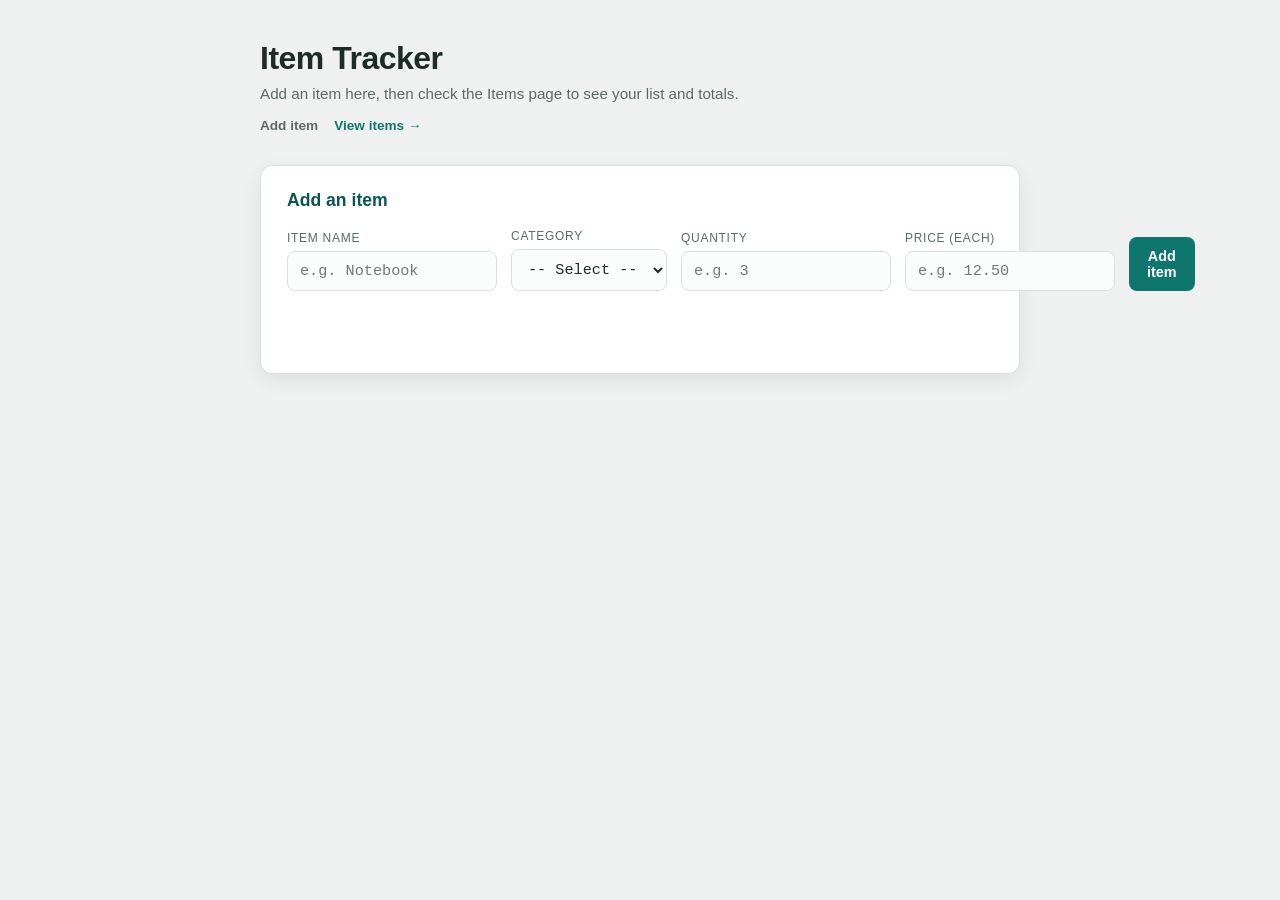
<file: index.html>
<!DOCTYPE html>
<html lang="en">
<head>
  <meta charset="UTF-8">
  <meta name="viewport" content="width=device-width, initial-scale=1.0">
  <title>Item Tracker — Add Item</title>
  <link rel="stylesheet" href="style.css">
</head>
<body>

  <div class="container">

    <header class="app-header">
      <h1>Item Tracker</h1>
      <p class="subtitle">Add an item here, then check the Items page to see your list and totals.</p>
      <nav class="page-nav">
        <span class="page-nav-current">Add item</span>
        <a href="list.html">View items &rarr;</a>
      </nav>
    </header>

    <!--
      novalidate turns OFF the browser's automatic form validation.
      We are NOT using required / type="number" / min / max anywhere.
      All checking happens ourselves, in script.js.
    -->
    <section class="card">
      <h2>Add an item</h2>
      <form id="item-form" novalidate>

        <div class="field">
          <label for="name">Item name</label>
          <input type="text" id="name" placeholder="e.g. Notebook">
        </div>

        <div class="field">
          <label for="category">Category</label>
          <select id="category">
            <option value="">-- Select --</option>
            <option value="Biscuit">Biscuit</option>
            <option value="Chips">Chips</option>
            <option value="Lays">Lays</option>
            <option value="Other">Other</option>
          </select>
        </div>

        <div class="field">
          <label for="qty">Quantity</label>
          <input type="text" id="qty" placeholder="e.g. 3">
        </div>

        <div class="field">
          <label for="price">Price (each)</label>
          <input type="text" id="price" placeholder="e.g. 12.50">
        </div>

        <button type="submit">Add item</button>

        <p class="error" id="form-error"></p>
        <p class="success" id="form-success"></p>
      </form>
    </section>

  </div>

  <script src="script.js"></script>
</body>
</html>
</file>
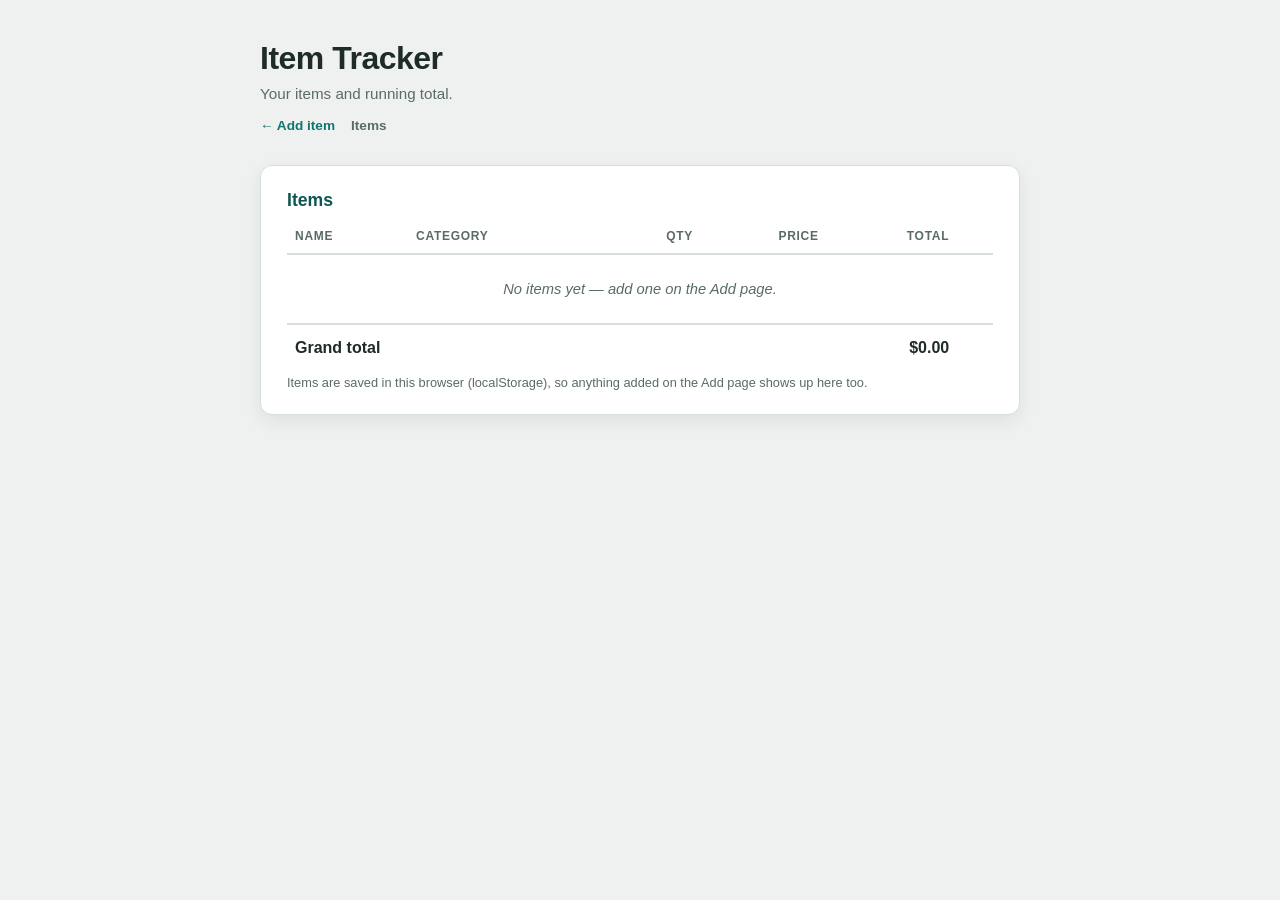
<file: list.html>
<!DOCTYPE html>
<html lang="en">
<head>
  <meta charset="UTF-8">
  <meta name="viewport" content="width=device-width, initial-scale=1.0">
  <title>Item Tracker — Items</title>
  <link rel="stylesheet" href="style.css">
</head>
<body>

  <div class="container">

    <header class="app-header">
      <h1>Item Tracker</h1>
      <p class="subtitle">Your items and running total.</p>
      <nav class="page-nav">
        <a href="index.html">&larr; Add item</a>
        <span class="page-nav-current">Items</span>
      </nav>
    </header>

    <section class="card">
      <h2>Items</h2>
      <table id="item-table">
        <thead>
          <tr>
            <th>Name</th>
            <th>Category</th>
            <th class="num">Qty</th>
            <th class="num">Price</th>
            <th class="num">Total</th>
            <th class="num"></th>
          </tr>
        </thead>
        <tbody id="item-rows">
          <!-- rows are built by list-script.js -->
        </tbody>
        <tfoot>
          <tr>
            <td colspan="4">Grand total</td>
            <td class="num" id="grand-total">$0.00</td>
            <td></td>
          </tr>
        </tfoot>
      </table>

      <p class="hint">Items are saved in this browser (localStorage), so anything added on the Add page shows up here too.</p>
    </section>

  </div>

  <script src="list-script.js"></script>
</body>
</html>
</file>
<file: style.css>
/* ===========================================================
   1. SETUP — color variables, resets
   =========================================================== */

:root {
  --bg: #eef1f0;
  --card: #ffffff;
  --ink: #1f2b27;
  --ink-soft: #5a6b65;
  --teal: #0f766e;
  --teal-dark: #0b5650;
  --red: #b3261e;
  --border: #d7e0dd;
  --shadow: rgba(15, 40, 35, 0.08);
}

* {
  box-sizing: border-box;
}

body {
  margin: 0;
  background: var(--bg);
  color: var(--ink);
  font-family: "Sora", "Segoe UI", sans-serif;
  padding: 40px 20px 80px;
}

.container {
  max-width: 760px;
  margin: 0 auto;
}

/* ===========================================================
   2. HEADER
   =========================================================== */

.app-header {
  margin-bottom: 32px;
}

.app-header h1 {
  font-size: 2rem;
  margin: 0 0 6px;
  letter-spacing: -0.5px;
}

.subtitle {
  margin: 0;
  color: var(--ink-soft);
  font-size: 0.95rem;
  line-height: 1.5;
}

.page-nav {
  display: flex;
  gap: 16px;
  margin-top: 12px;
  font-size: 0.85rem;
}

.page-nav a {
  color: var(--teal);
  text-decoration: none;
  font-weight: 600;
}

.page-nav a:hover {
  text-decoration: underline;
}

.page-nav-current {
  color: var(--ink-soft);
  font-weight: 600;
}

/* ===========================================================
   3. CARDS (form card + table card share this look)
   =========================================================== */

.card {
  background: var(--card);
  border: 1px solid var(--border);
  border-radius: 12px;
  box-shadow: 0 6px 18px var(--shadow);
  padding: 24px 26px;
  margin-bottom: 28px;
}

.card h2 {
  margin: 0 0 18px;
  font-size: 1.1rem;
  color: var(--teal-dark);
}

/* ===========================================================
   4. FORM — built with CSS grid, no framework classes
   =========================================================== */

#item-form {
  display: grid;
  grid-template-columns: 2fr 1fr 1fr 1fr auto;
  gap: 14px;
  align-items: end;
}

.field {
  display: flex;
  flex-direction: column;
  gap: 6px;
}

label {
  font-size: 0.75rem;
  text-transform: uppercase;
  letter-spacing: 0.06em;
  color: var(--ink-soft);
}

input,
select {
  font-family: "JetBrains Mono", "Courier New", monospace;
  font-size: 0.95rem;
  padding: 10px 12px;
  border: 1px solid var(--border);
  border-radius: 8px;
  background: #fbfdfc;
  color: var(--ink);
}

input:focus,
select:focus {
  outline: 2px solid var(--teal);
  outline-offset: 1px;
  border-color: var(--teal);
}

button[type="submit"] {
  font-family: inherit;
  font-weight: 600;
  font-size: 0.9rem;
  background: var(--teal);
  color: #fff;
  border: none;
  border-radius: 8px;
  padding: 11px 18px;
  cursor: pointer;
  transition: background 0.15s ease, transform 0.08s ease;
  height: fit-content;
}

button[type="submit"]:hover {
  background: var(--teal-dark);
}

button[type="submit"]:active {
  transform: translateY(1px);
}

.error {
  grid-column: 1 / -1;
  color: var(--red);
  font-size: 0.85rem;
  margin: 0;
  min-height: 1.1em;
}

.success {
  grid-column: 1 / -1;
  color: var(--teal-dark);
  font-size: 0.85rem;
  margin: 0;
  min-height: 1.1em;
}

/* ===========================================================
   5. TABLE
   =========================================================== */

table {
  width: 100%;
  border-collapse: collapse;
}

thead th {
  text-align: left;
  font-size: 0.75rem;
  text-transform: uppercase;
  letter-spacing: 0.06em;
  color: var(--ink-soft);
  border-bottom: 2px solid var(--border);
  padding: 0 8px 10px;
}

th.num, td.num {
  text-align: right;
}

tbody td {
  padding: 12px 8px;
  border-bottom: 1px solid var(--border);
  font-size: 0.92rem;
}

tbody tr:hover {
  background: rgba(15, 118, 110, 0.05);
}

.name-cell {
  font-weight: 600;
}

.del-btn {
  background: none;
  border: 1px solid var(--ink-soft);
  color: var(--ink-soft);
  border-radius: 6px;
  width: 26px;
  height: 26px;
  line-height: 1;
  cursor: pointer;
  font-size: 0.9rem;
}

.del-btn:hover {
  background: var(--red);
  border-color: var(--red);
  color: #fff;
}

tfoot td {
  padding: 14px 8px 4px;
  font-weight: 700;
  border-top: 2px solid var(--border);
}

.empty-row td {
  text-align: center;
  color: var(--ink-soft);
  font-style: italic;
  padding: 26px 8px;
}

.hint {
  margin: 14px 0 0;
  font-size: 0.8rem;
  color: var(--ink-soft);
}

/* ===========================================================
   6. RESPONSIVE — basic media query, no framework grid system
   =========================================================== */

@media (max-width: 600px) {
  #item-form {
    grid-template-columns: 1fr 1fr;
  }
  #item-form .field:first-child {
    grid-column: 1 / -1;
  }
  #item-form button[type="submit"] {
    grid-column: 1 / -1;
  }
}

/* ===========================================================
   7. CATEGORY BADGE (list table)
   =========================================================== */

.category-badge {
  display: inline-block;
  font-size: 0.75rem;
  font-weight: 600;
  padding: 3px 10px;
  border-radius: 999px;
  background: rgba(15, 118, 110, 0.1);
  color: var(--teal-dark);
}
</file>
